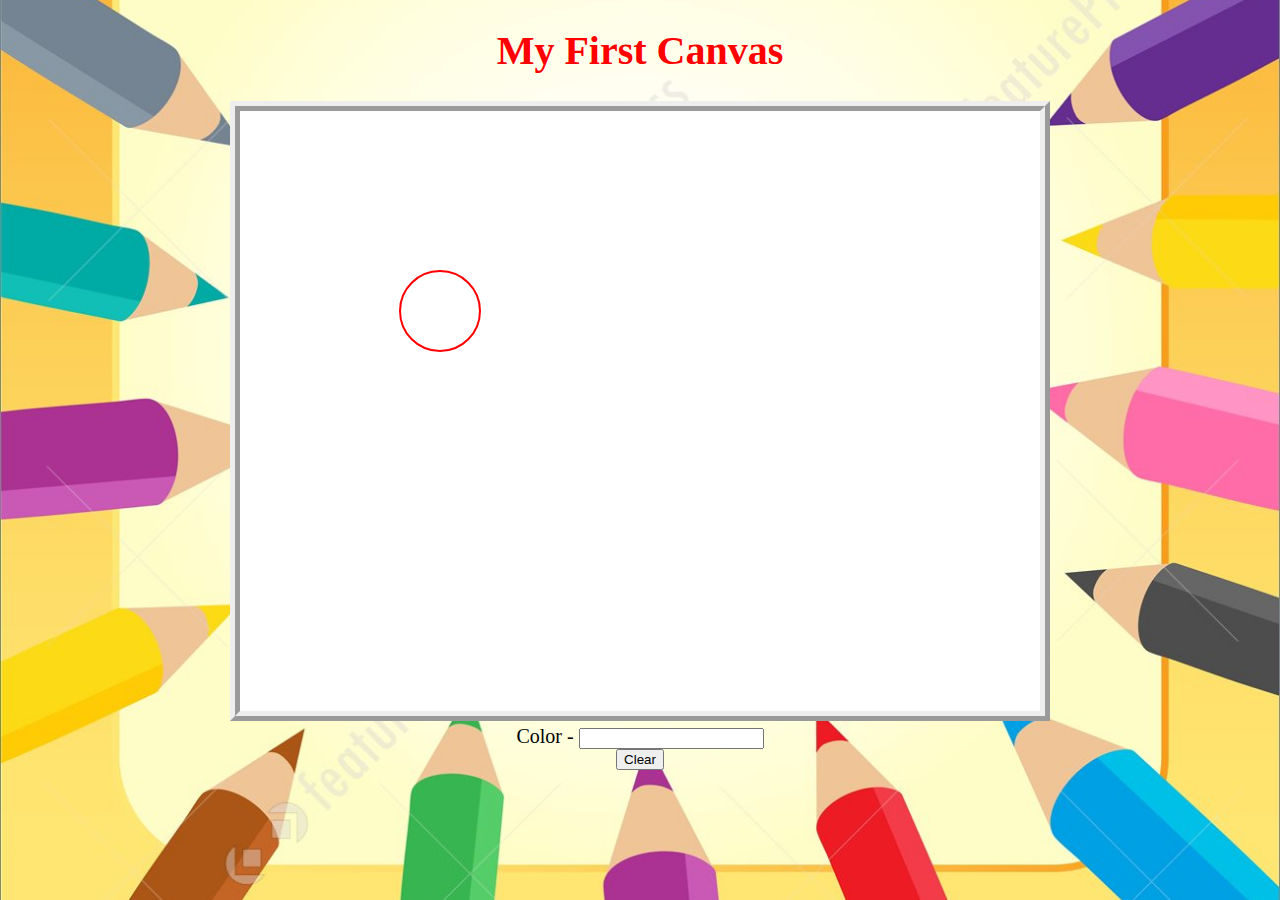
<file: index.html>
<!DOCTYPE html>
<html>
<head>

<title>C81</title>
<link rel="stylesheet" type="text/css" href="style.css">

</head>
<body class="body_backgorund">

<center>
	<h1>My First Canvas</h1>
	<canvas id="myCanvas" width="800" height="600">
	</canvas>
	<br>
	
	<!--ADDITIONAL ACTIVITY -->
	<span>Color - </span>  <input type="text" id="color">
	<br>
	<button onclick="clearArea();">Clear</button>
</center>

<script src="main.js"></script>

</body>
</html>
</file>
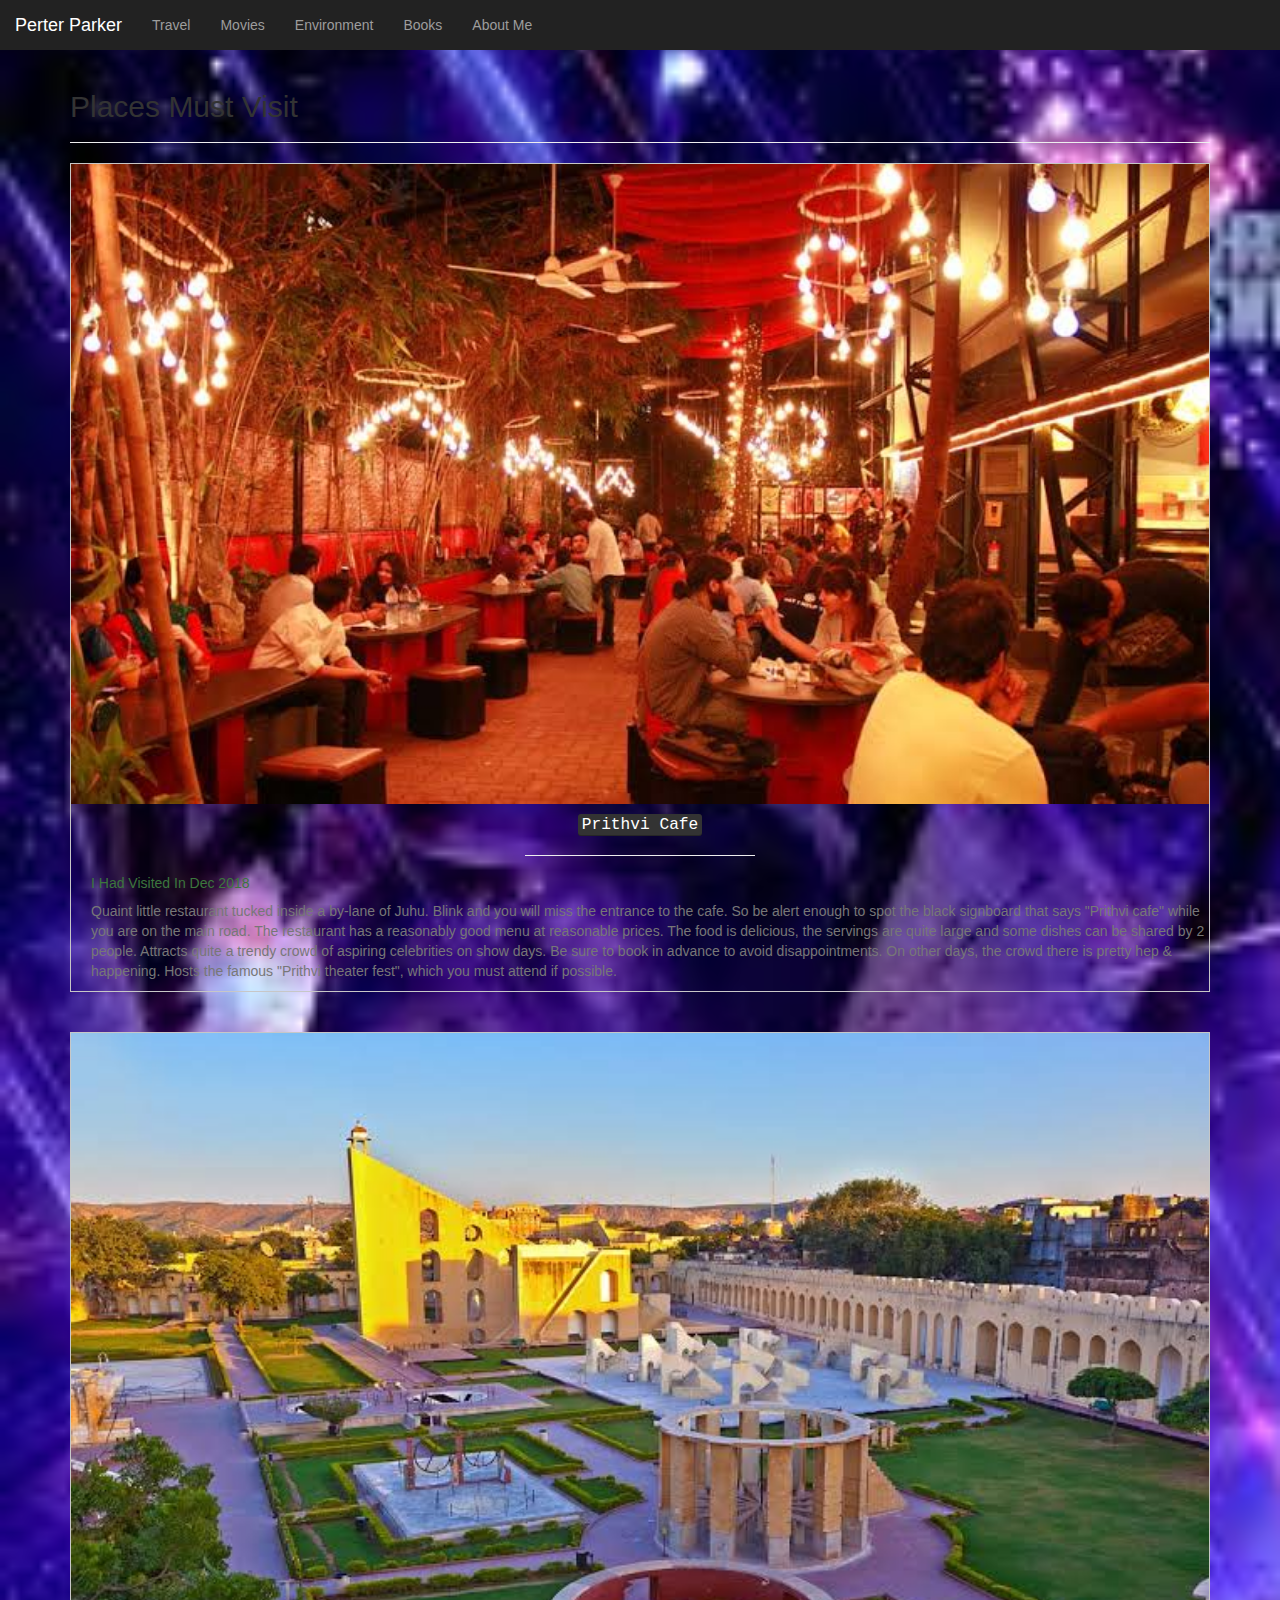
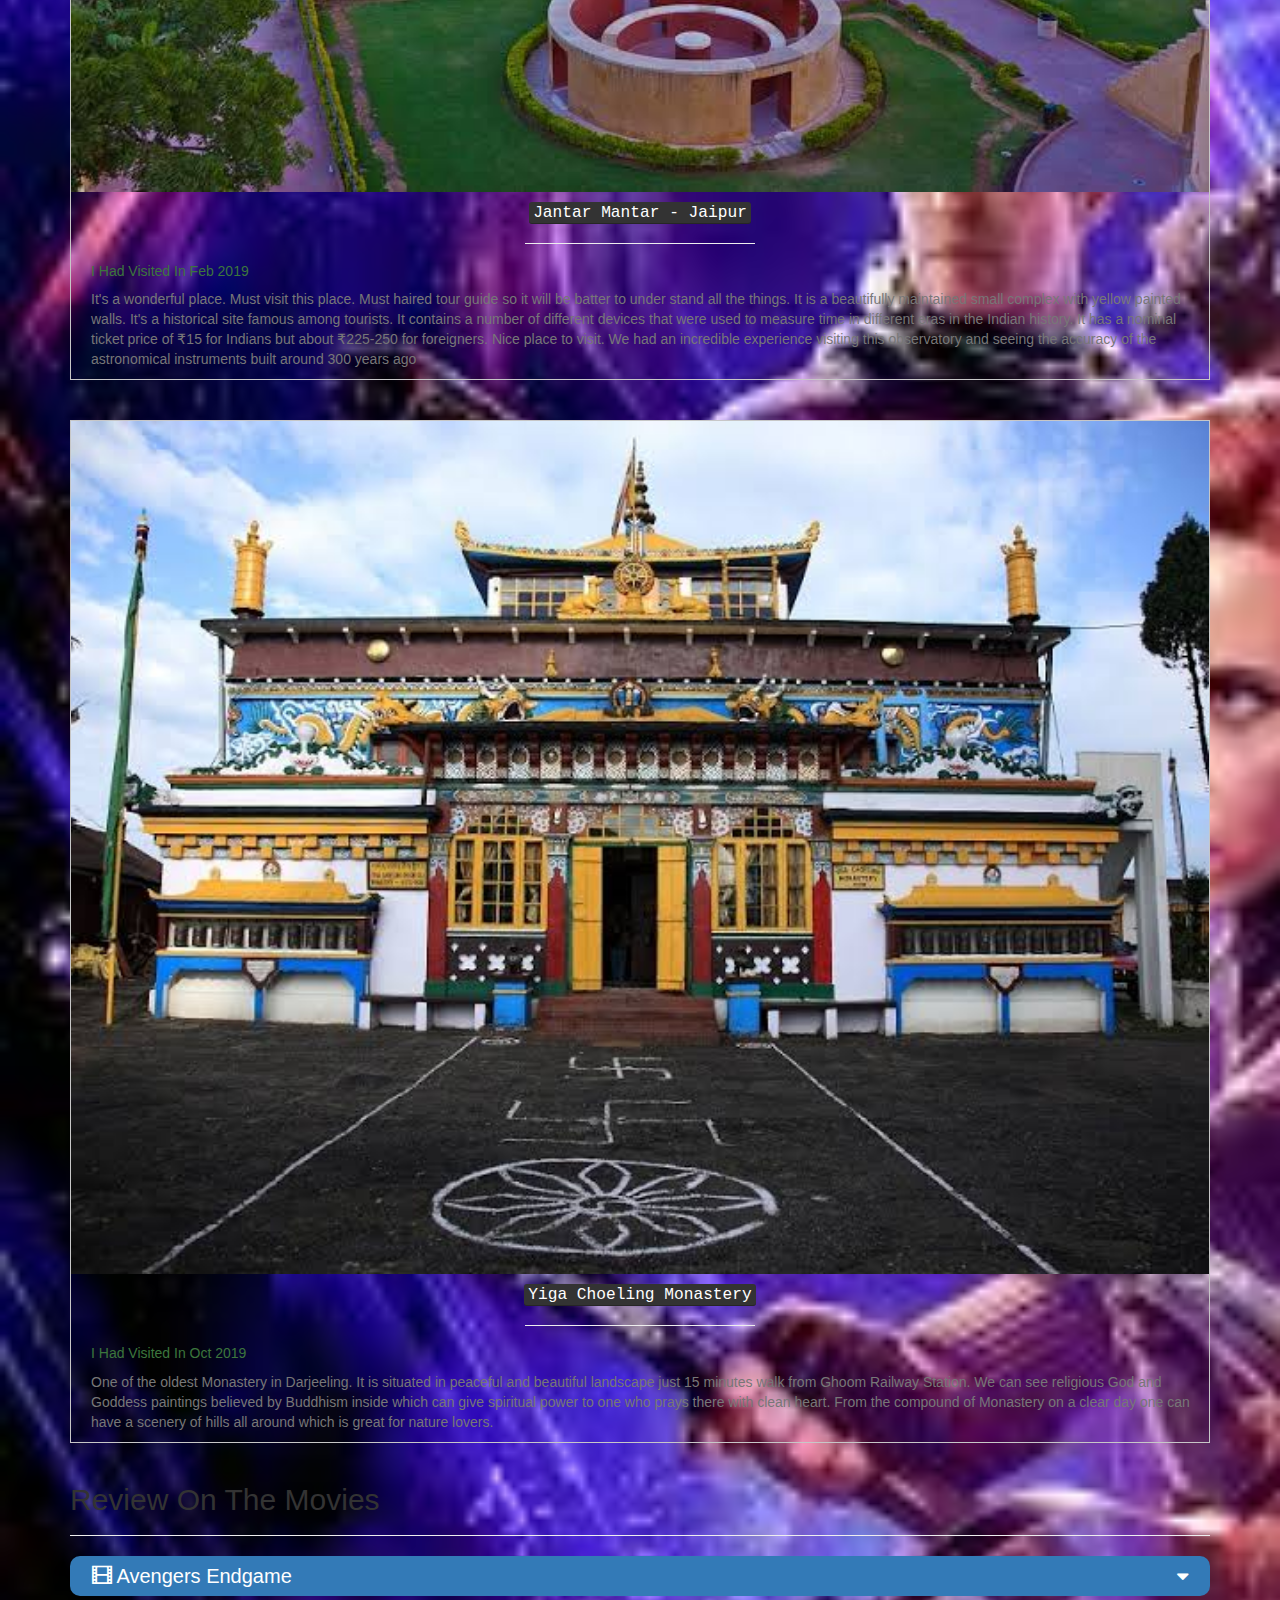
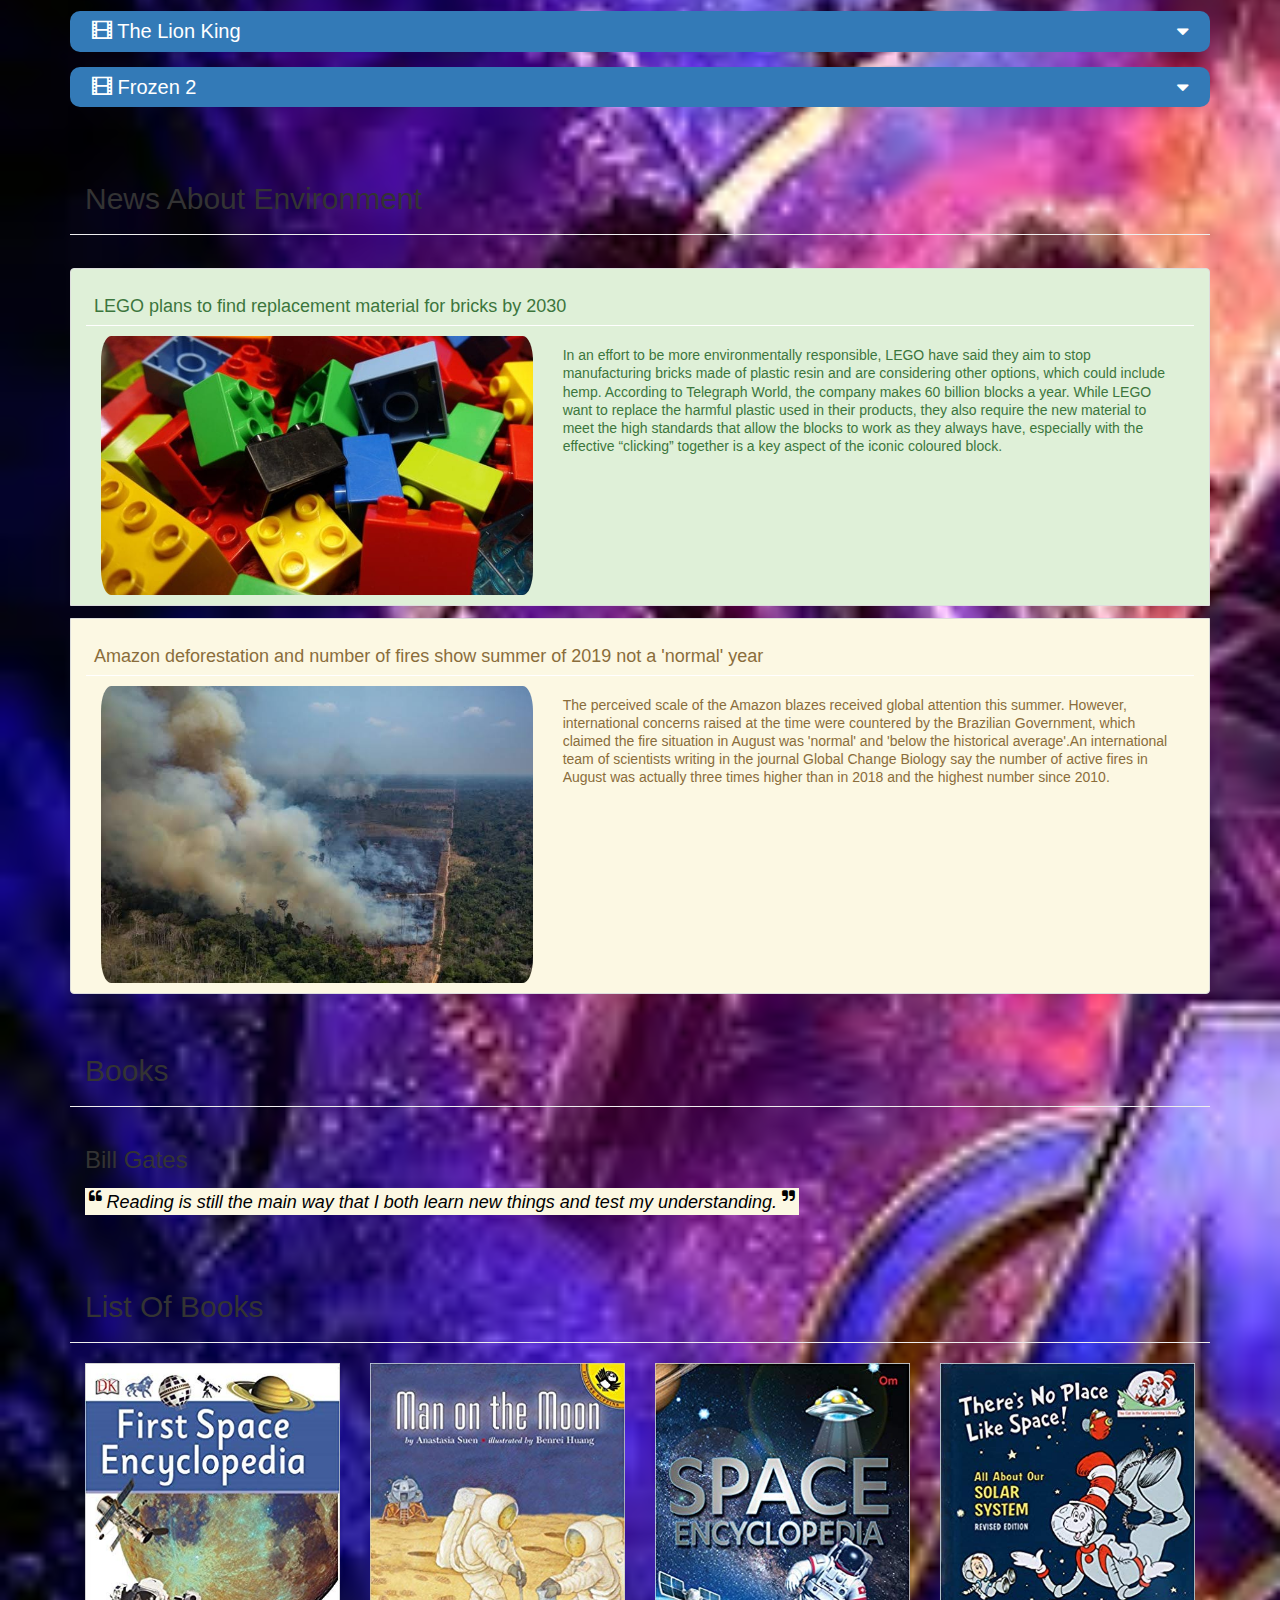
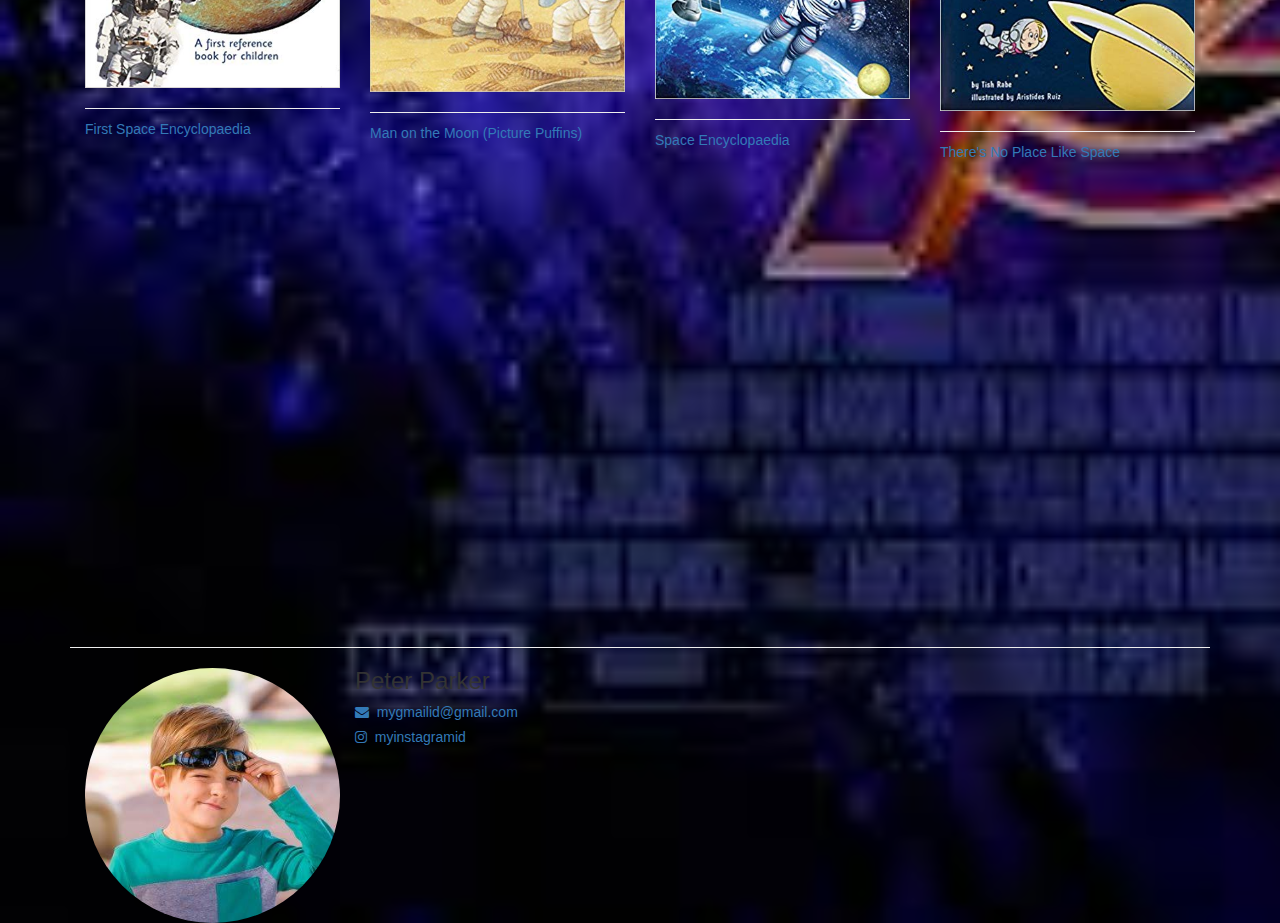
<file: ADV-C71/index.html>
<!DOCTYPE html>
<html>
<head>
	<title>Blog</title>
<meta name="viewport" content="width=device-width, initial-scale=1">

<link rel="stylesheet" href="https://maxcdn.bootstrapcdn.com/bootstrap/3.4.0/css/bootstrap.min.css">

<script src="https://ajax.googleapis.com/ajax/libs/jquery/3.4.1/jquery.min.js"></script>

<script src="https://maxcdn.bootstrapcdn.com/bootstrap/3.4.0/js/bootstrap.min.js"></script>

<link rel="stylesheet" href="https://cdnjs.cloudflare.com/ajax/libs/font-awesome/4.7.0/css/font-awesome.min.css">

<link rel="stylesheet" href="style.css">

</head>

<body>

<nav class="navbar-inverse" style="position:sticky;top:0;z-index:99999">

    <div class="navbar-header">
      <button type="button" class="navbar-toggle" data-toggle="collapse" data-target="#myNavbar">
        <span class="icon-bar"></span>
        <span class="icon-bar"></span>
        <span class="icon-bar"></span>                        
      </button>
      <a class="navbar-brand" href="#">Perter Parker</a>
    </div>
    
    <div class="collapse navbar-collapse" id="myNavbar">
      <ul class="nav navbar-nav">
        <li><a href="#travel">Travel</a></li>
        <li><a href="index1.html" target="_blank">Movies</a></li>
        <li><a href="#environment">Environment</a></li>
        <li><a href="#books">Books</a></li>
        <li><a href="#aboutMe">About Me</a></li>
      </ul>
    </div>

</nav>
  
<div class="container">
	
  <div class="page-header" id="travel">
  		<h2 class="text-capitalize">places must visit</h2>
  </div>
    
  	<center>
  		<div  class="travel_mainDiv"> 
  			<img class="img-responsive"  src="trave1.jpeg">

  			<h4 class="text-capitalize"><kbd>prithvi cafe</kbd></h4>
  			
  			<hr >

  			<h5 class="text-success text-left text-capitalize" >i had visited in dec 2018</h5>

  			<p class="text-muted text-left" >Quaint little restaurant tucked inside a by-lane of Juhu.  Blink and you will miss the entrance to the cafe.  So be alert enough to spot the black signboard that says "Prithvi cafe" while you are on the main road. The restaurant has a reasonably good menu at reasonable prices.  The food is delicious, the servings are quite large and some dishes can be shared by 2 people. Attracts quite a trendy crowd of aspiring celebrities on show days.  Be sure  to book in advance to avoid disappointments.  On other days, the crowd there is pretty hep & happening. Hosts the famous "Prithvi theater fest", which you must attend if possible. </p>
  		</div>
  	</center>

<br><br>

  	<center>
  		<div  class="travel_mainDiv"> 
  			<img class="img-responsive"  src="travel2.jpeg">

  			<h4 class="text-capitalize"><kbd>jantar mantar - jaipur</kbd></h4>
  			
  			<hr >

  			<h5 class="text-success text-left text-capitalize" >i had visited in feb 2019</h5>

  			<p class="text-muted text-left" >It's a wonderful place. Must visit this place. Must haired tour guide so it will be batter to under stand all the things. It is a beautifully maintained small complex with yellow painted walls. It's a historical site famous among tourists. It contains a number of different devices that were used to measure time in different eras in the Indian history. It has a nominal ticket price of ₹15 for Indians but about ₹225-250 for foreigners. Nice place to visit. We had an incredible experience visiting this observatory and seeing the accuracy of the astronomical instruments built around 300 years ago</p>
  		</div>
  	</center>

<br><br>
 
  	<center>
  		<div  class="travel_mainDiv"> 
  			<img class="img-responsive"  src="travel4.jpeg">

  			<h4 class="text-capitalize"><kbd>yiga choeling monastery</kbd></h4>
  			
  			<hr >

  			<h5 class="text-success text-left text-capitalize" >i had visited in oct 2019</h5>

  			<p class="text-muted text-left" >One of the oldest Monastery in Darjeeling. It is situated in peaceful and beautiful landscape just 15 minutes walk from Ghoom Railway Station. We can see religious God and Goddess paintings believed by Buddhism inside which can give spiritual power to one who prays there with clean heart. From the compound  of Monastery on a clear day one can have a scenery of hills all around which is great for nature lovers.</p>
  		</div>
  	</center>

	<div class="page-header" id="movies">
  		<h2 class="text-capitalize">review on the movies</h2>
  </div>

<div class="bg-primary movie_head" data-toggle="collapse" data-target="#avengers_endgame" >
    <span class="glyphicon glyphicon-film" ></span> Avengers Endgame<i class="fa fa-sort-desc" ></i>
  </div>

  <div id="avengers_endgame" class="collapse">

      <div class="col-lg-3 col-md-3 col-sm-3 col-xs-12">
	  		<img src="movie1.jpeg" class="img-responsive img-thumbnail"> 
	  </div>

	  <div class="col-lg-9 col-md-9 col-sm-9 col-xs-12 movie_text" >
		  <h5 class="text-success text-left text-capitalize">Excellent film to culminate MCU ride 
        <span class="glyphicon glyphicon-star" ></span>
        <span class="glyphicon glyphicon-star" ></span>
        <span class="glyphicon glyphicon-star" ></span>
        <span class="glyphicon glyphicon-star" ></span>
        <span class="glyphicon glyphicon-star" ></span>
      </h5>
		  <p>Saw it today with my kids and they loved it.You should have a minimal previous understanding of the movies or you’ll miss 40% of the fun.At minimum:Infinity WarCivil WarBlack PantherAge ofAnt Man and the WaspProblem is that the whole movie is homage to all movies. Yet you will enjoy it a lot.There is at the beginning of the movie a (spoiler alert) head dismemberment that is quite impressive. But most is comic book style figand battles.Must go to bathroom just before the movie because ut does last 3 hours all worthwhile.</p>
	  </div>
  
  </div>

  <div class="bg-primary movie_head" data-toggle="collapse" data-target="#the_lion_king" >
    <span class="glyphicon glyphicon-film" ></span> The Lion King<i class="fa fa-sort-desc" ></i>
  </div>

  <div id="the_lion_king" class="collapse">
	 
   <div class="col-lg-3 col-md-3 col-sm-3 col-xs-12">
  		<img src="movie2.jpg" class="img-responsive img-thumbnail" >
  	</div>

  	<div class="col-lg-9 col-md-9 col-sm-9 col-xs-12 movie_text" >
	   <h5 class="text-success text-left text-capitalize">nice for one time 
       <span class="glyphicon glyphicon-star" ></span>
       <span class="glyphicon glyphicon-star" ></span>
       <span class="glyphicon glyphicon-star" ></span>
     </h5>
	   <p>Saw it today and they loved it.You should have a minimal previous understanding of the movies or you’ll miss 40% of the fun.At minimum:Infinity WarCivil WarBlack PantherAge ofAnt Man and the WaspProblem is that the whole movie is homage to all movies. Yet you will enjoy it a lot.There is at the beginning of the movie a (spoiler alert) head dismemberment that is quite impressive. But most is comic book style figand battles.Must go to bathroom just before the movie because ut does last 3 hours all worthwhile.</p>
  	</div>
  </div>



  <div class="bg-primary  movie_head" data-toggle="collapse" data-target="#Frozen_2" >
    <span class="glyphicon glyphicon-film" ></span> Frozen 2<i class="fa fa-sort-desc" ></i>
  </div>

  <div id="Frozen_2" class="collapse">
	 <div class="col-lg-3 col-md-3 col-sm-3 col-xs-12">
  		<img src="movie4.jpeg" class="img-responsive img-thumbnail" >
  	</div>

  	<div class="col-lg-9 col-md-9 col-sm-9 col-xs-12 movie_text" >
  	  <h5 class="text-success text-left text-capitalize">Beautiful, Enchanting and Layered
        <span class="glyphicon glyphicon-star" ></span>
        <span class="glyphicon glyphicon-star" ></span>
        <span class="glyphicon glyphicon-star" ></span>
        <span class="glyphicon glyphicon-star" ></span>
      </h5>
  	  <p>Bottom Line: The film will bring back the magic for your t(w)een, who was a fan of the original. But, it could be too intense for preschoolers. There are some spoilers below in the full review. Full Review: While it had some great songs, and I thought better instrumental music, I still like the music from the original better. The reprise of "Into the Unknown" at the end of the movie is sung by Panic! At the Disco - clearly meant to appeal to the original Frozen fans, who are now tweens and teens.</p>
  	</div>
  </div>


  <div class="page-header col-lg-12 col-md-12 col-sm-12 col-xs-12" id="environment">
      <h2 class="text-capitalize ">news about environment</h2>
  </div>

  <ul class="list-group">

    <li class="list-group-item list-group-item-success col-lg-12 col-md-12 col-sm-12 col-xs-12 environment_li" >
      <h4>LEGO plans to find replacement material for bricks by 2030</h4>
      <img src="e1.jpeg" class="img-responsive col-lg-5 col-md-5 col-sm-5 col-xs-12" >
      <p class="list-group-item-text col-lg-7 col-md-7 col-sm-7 col-xs-12" >In an effort to be more environmentally responsible, LEGO have said they aim to stop manufacturing bricks made of plastic resin and are considering other options, which could include hemp. According to Telegraph World, the company makes 60 billion blocks a year. While LEGO want to replace the harmful plastic used in their products, they also require the new material to meet the high standards that allow the blocks to work as they always have, especially with the effective “clicking” together is a key aspect of the iconic coloured block.</p>
     </li>

    <li class="list-group-item list-group-item-warning col-lg-12 col-md-12 col-sm-12 col-xs-12 environment_li"  >
     <h4   >Amazon deforestation and number of fires show summer of 2019 not a 'normal' year</h4>
     <img src="e3.jpeg" class="img-responsive col-lg-5 col-md-5 col-sm-5 col-xs-12" >
     <p class="list-group-item-text col-lg-7 col-md-7 col-sm-7 col-xs-12" >The perceived scale of the Amazon blazes received global attention this summer. However, international concerns raised at the time were countered by the Brazilian Government, which claimed the fire situation in August was 'normal' and 'below the historical average'.An international team of scientists writing in the journal Global Change Biology say the number of active fires in August was actually three times higher than in 2018 and the highest number since 2010.</p>
    </li>

 
</ul>

  <div class="page-header col-lg-12 col-md-12 col-sm-12 col-xs-12" id="books">
      <h2 class="text-capitalize ">Books</h2>
  </div>

<div class="col-lg-12 col-md-12 col-sm-12 col-xs-12">
    
  <h3>Bill Gates</h3>
  <h4>
    <mark  class="header_entrepreneur">
    <i>
      <sup><i class="fa fa-quote-left"></i></sup>
      Reading is still the main way that I both learn new things and test my understanding.
      <sup><i class="fa fa-quote-right"></i></sup>
      </i>
    </mark>
  </h4>

</div>

  <div class="page-header col-lg-12 col-md-12 col-sm-12 col-xs-12">
      <h2 class="text-capitalize ">List of Books</h2>
  </div>

  <div class="col-lg-3 col-md-3 col-sm-3 col-xs-6 book"  data-toggle="modal" data-target="#First_Space_Encyclopaedia">
    <img src="s1.jpg" class="img-responsive">
    <hr >
    <p class="text-primary">First Space Encyclopaedia</p>
  </div>

  <!-- Modal -->
  <div class="modal fade" id="First_Space_Encyclopaedia">
    <div class="modal-dialog">
      <!-- Modal content-->
      <div class="modal-content" >
        <div class="modal-header">
          <button type="button" class="close" data-dismiss="modal">&times;</button>
          <h4 class="modal-title">First Space Encyclopaedia</h4>
        </div>
        
        <div class="modal-body">
          <img src="s1.jpg" class="img-responsive img_modal">
          <p class="p_modal">Zoom off into the galaxy and investigate all the planets, from Earth to Mars with First Space Encyclopaedia. Packed full of stunning photography, quizzes and amazing facts, children will become space experts in no time. Covering everything from observatories and rockets, to the solar system and the death of stars, children will discover all about space and space travel.<br>
          <a href="https://www.amazon.in/First-Space-Encyclopaedia-DK/dp/0241293421/ref=sr_1_6?crid=176WU3JFDK2JP&keywords=books+on+space+for+kids&qid=1575444723&sprefix=books+on%2Caps%2C285&sr=8-6"><b>BEST BUY LINK</b></a>
           </p>
        </div>
      </div>
    </div>
  </div>


  <div class="col-lg-3 col-md-3 col-sm-3 col-xs-6 book"  data-toggle="modal" data-target="#Man_on_the_Moon">
    <img src="s2.jpg" class="img-responsive">
    <hr >
   <p class="text-primary">Man on the Moon (Picture Puffins)</p>
  </div>
  <!-- Modal -->
  <div class="modal fade" id="Man_on_the_Moon">
    <div class="modal-dialog">
      <!-- Modal content-->
      <div class="modal-content"  >
        <div class="modal-header">
          <button type="button" class="close" data-dismiss="modal">&times;</button>
          <h4 class="modal-title">Man on the Moon </h4>
        </div>
        
        <div class="modal-body">
          <img src="s2.jpg" class="img-responsive img_modal">
          <p class="p_modal">It was 1969 and no one had ever set foot on the moon. Some said it couldn't be done. But astronauts Mike Collins, Buzz Aldrin, and Neil Armstrong were going to try . . . Here in picture book format is the amazing true story of the first moon landing, when a man set foot on an unexplored world and showed us that the boundaries of our world were limitless."[A] perfect introduction to space, the space program, and exploration. Thrilling!" (Kirkus Reviews)"The milestone event [is] a great idea for a picture book!" <br>
          <a href="https://www.amazon.in/Moon-Picture-Puffins-Anastasia-Suen/dp/0140565981/ref=sr_1_2_sspa?crid=176WU3JFDK2JP&keywords=books+on+space+for+kids&qid=1575444723&sprefix=books+on%2Caps%2C285&sr=8-2-spons&psc=1&smid=A3H3WE9M6NY1KV&spLa=[base64]"><b>BEST BUY LINK</b></a>
           </p>
        </div>
      </div>
    </div>
  </div>

  <div class="col-lg-3 col-md-3 col-sm-3 col-xs-6 book"  data-toggle="modal" data-target="#Space_Encyclopaedia">
    <img src="s3.jpg" class="img-responsive">
    <hr >
    <p class="text-primary">Space Encyclopaedia</p>
  </div>
  <!-- Modal -->
  <div class="modal fade" id="Space_Encyclopaedia">
    <div class="modal-dialog">
      <!-- Modal content-->
      <div class="modal-content"  >
        <div class="modal-header">
          <button type="button" class="close" data-dismiss="modal">&times;</button>
          <h4 class="modal-title">Space Encyclopaedia</h4>
        </div>
        
        <div class="modal-body">
          <img src="s3.jpg" class="img-responsive img_modal">
          <p class="p_modal">The universe is bigger than you can ever imagine and it is full of fascinating facts that will astound you! This Space. Encyclopaedia is your guide to the infinite wonders of outer space. Browse through the pages and know more about galaxies, planets, stars and much, much more!.<br>
          <a href="https://www.amazon.in/Space-Encyclopaedia-Books-Editorial-Team/dp/9384625957/ref=sr_1_7?crid=176WU3JFDK2JP&keywords=books+on+space+for+kids&qid=1575444723&sprefix=books+on%2Caps%2C285&sr=8-7"><b>BEST BUY LINK</b></a>
           </p>
        </div>
      </div>
    </div>
  </div>

  <div class="col-lg-3 col-md-3 col-sm-3 col-xs-6 book"  data-toggle="modal" data-target="#No_Place_Like_Space">
    <img src="s4.jpg" class="img-responsive">
    <hr >
    <p class="text-primary">There's No Place Like Space</p>
  </div>
  <!-- Modal -->
  <div class="modal fade" id="No_Place_Like_Space">
    <div class="modal-dialog">
      <!-- Modal content-->
      <div class="modal-content"  >
        <div class="modal-header">
          <button type="button" class="close" data-dismiss="modal">&times;</button>
          <h4 class="modal-title">There's No Place Like Space</h4>
        </div>
        
        <div class="modal-body">
          <img src="s4.jpg" class="img-responsive img_modal">
          <p class="p_modal">Au revoir, Pluto! In this beloved revised classic, beginning readers and budding astronomers are launched on a wild trip to visit the eight planets in our solar system (per the International Astronomical Union’s 2006 decision to downgrade Pluto from a planet to a dwarf planet), along with the Cat in the Hat, Thing One, Thing Two, Dick, and Sally. It’s a reading adventure that’s out of this world!<br>
          <a href="https://www.amazon.in/Theres-No-Place-Like-Space/dp/0679891153/ref=sr_1_9?crid=176WU3JFDK2JP&keywords=books+on+space+for+kids&qid=1575444723&sprefix=books+on%2Caps%2C285&sr=8-9"><b>BEST BUY LINK</b></a>
           </p>
        </div>
      </div>
    </div>
  </div>

    <section id="contact">
    <iframe src="https://www.google.com/maps/embed?pb=!1m14!1m8!1m3!1d15078.353856082635!2d72.8906491!3d19.1257017!3m2!1i1024!2i768!4f13.1!3m3!1m2!1s0x0%3A0xacf72f56793d190a!2sWHITEHAT%20EDUCATION%20TECHNOLOGY%20PVT%20LTD!5e0!3m2!1sen!2sin!4v1573468987088!5m2!1sen!2sin" height="450" frameborder="0"  allowfullscreen=""></iframe>

<hr style="width: 100%;">
<img src="kid.jpeg" class="img-responsive img-circle col-lg-3 col-md-3 col-sm-3 col-xs-4">
<h3>Peter Parker</h3>

        <div class="contact_1" >

           <a href="mailto:my@gmail.com?Subject=Hi">
               <h5><i class="fa fa-envelope"></i>&nbsp;&nbsp;mygmailid@gmail.com</h5>
            </a> 

           <a href="#"> 
               <h5><i class="fa fa-instagram" ></i>&nbsp;&nbsp;myinstagramid</h5>
            </a> 
        </div>

</section>

  </div>


</body>
</html>
</file>
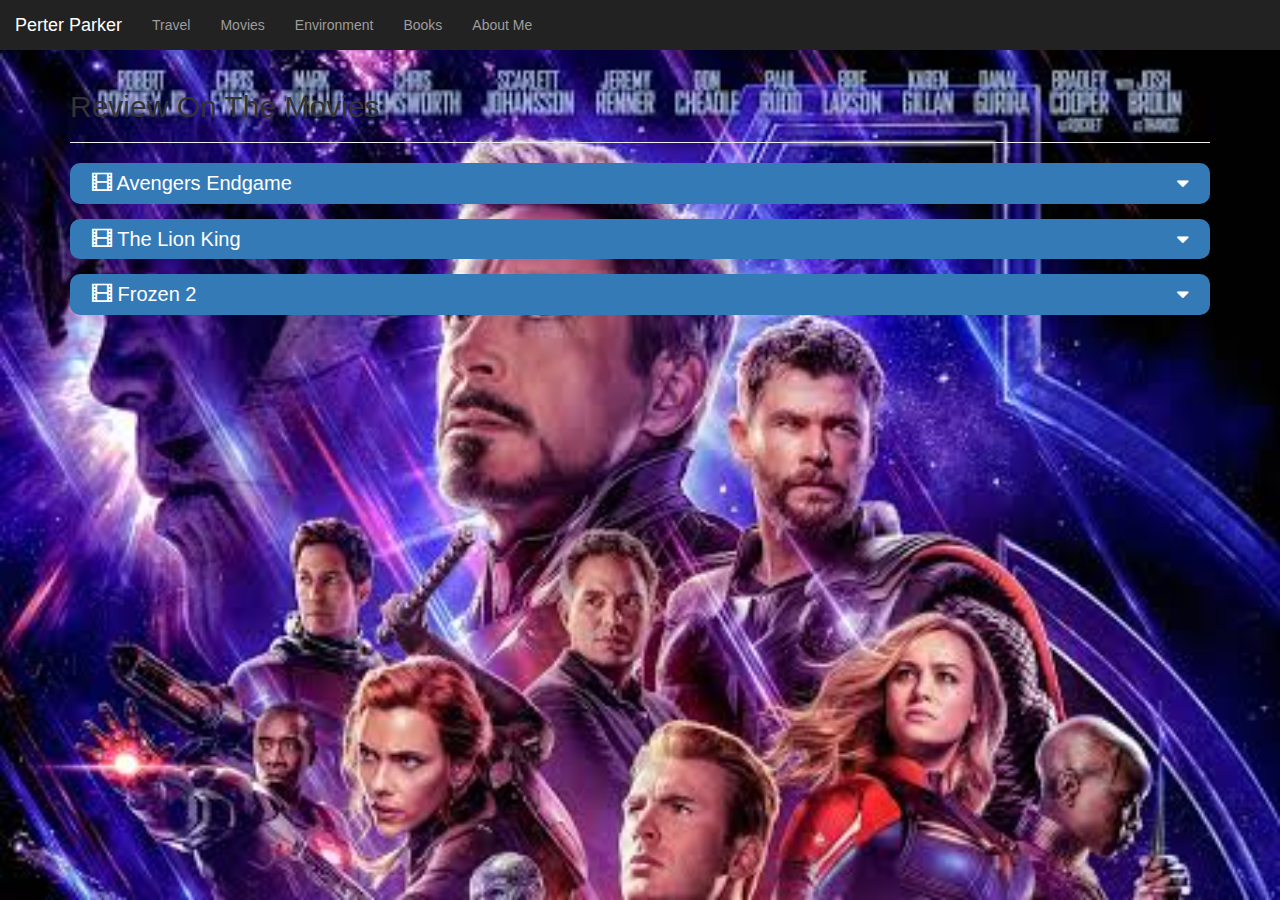
<file: ADV-C71/index1.html>
<html>

<head>
    <title>Movies</title>
    <meta name="viewport" content="width=device-width, initial-scale=1">

    <link rel="stylesheet" href="https://maxcdn.bootstrapcdn.com/bootstrap/3.4.0/css/bootstrap.min.css">

    <script src="https://ajax.googleapis.com/ajax/libs/jquery/3.4.1/jquery.min.js"></script>

    <script src="https://maxcdn.bootstrapcdn.com/bootstrap/3.4.0/js/bootstrap.min.js"></script>

    <link rel="stylesheet" href="https://cdnjs.cloudflare.com/ajax/libs/font-awesome/4.7.0/css/font-awesome.min.css">

    <link rel="stylesheet" href="style.css">
</head>

<body id="move">

    <nav class="navbar-inverse" style="position:sticky;top:0;z-index:99999">

        <div class="navbar-header">
            <button type="button" class="navbar-toggle" data-toggle="collapse" data-target="#myNavbar">
                <span class="icon-bar"></span>
                <span class="icon-bar"></span>
                <span class="icon-bar"></span>
            </button>
            <a class="navbar-brand" href="#">Perter Parker</a>
        </div>

        <div class="collapse navbar-collapse" id="myNavbar">
            <ul class="nav navbar-nav">
                <li><a href="#travel">Travel</a></li>
                <li><a href="index1.html" target="_blank">Movies</a></li>
                <li><a href="#environment">Environment</a></li>
                <li><a href="#books">Books</a></li>
                <li><a href="#aboutMe">About Me</a></li>
            </ul>
        </div>

    </nav>

    <div class="container">

        <div class="page-header" id="movies">
            <h2 class="text-capitalize">review on the movies</h2>
        </div>

        <div class="bg-primary movie_head" data-toggle="collapse" data-target="#avengers_endgame">
            <span class="glyphicon glyphicon-film"></span> Avengers Endgame<i class="fa fa-sort-desc"></i>
        </div>

        <div id="avengers_endgame" class="collapse">

            <div class="col-lg-3 col-md-3 col-sm-3 col-xs-12">
                <img src="movie1.jpeg" class="img-responsive img-thumbnail">
            </div>

            <div class="col-lg-9 col-md-9 col-sm-9 col-xs-12 movie_text">
                <h5 class="text-success text-left text-capitalize">Excellent film to culminate MCU ride
                    <span class="glyphicon glyphicon-star"></span>
                    <span class="glyphicon glyphicon-star"></span>
                    <span class="glyphicon glyphicon-star"></span>
                    <span class="glyphicon glyphicon-star"></span>
                    <span class="glyphicon glyphicon-star"></span>
                </h5>
                <p>Saw it today with my kids and they loved it.You should have a minimal previous understanding of the movies or you’ll miss 40% of the fun.At minimum:Infinity WarCivil WarBlack PantherAge ofAnt Man and the WaspProblem is that the whole movie is homage to all movies. Yet you will enjoy it a lot.There is at the beginning of the movie a (spoiler alert) head dismemberment that is quite impressive. But most is comic book style figand battles.Must go to bathroom just before the movie because ut does last 3 hours all worthwhile.</p>
            </div>

        </div>

        <div class="bg-primary movie_head" data-toggle="collapse" data-target="#the_lion_king">
            <span class="glyphicon glyphicon-film"></span> The Lion King<i class="fa fa-sort-desc"></i>
        </div>

        <div id="the_lion_king" class="collapse">

            <div class="col-lg-3 col-md-3 col-sm-3 col-xs-12">
                <img src="movie2.jpg" class="img-responsive img-thumbnail">
            </div>

            <div class="col-lg-9 col-md-9 col-sm-9 col-xs-12 movie_text">
                <h5 class="text-success text-left text-capitalize">nice for one time
                    <span class="glyphicon glyphicon-star"></span>
                    <span class="glyphicon glyphicon-star"></span>
                    <span class="glyphicon glyphicon-star"></span>
                </h5>
                <p>Saw it today and they loved it.You should have a minimal previous understanding of the movies or you’ll miss 40% of the fun.At minimum:Infinity WarCivil WarBlack PantherAge ofAnt Man and the WaspProblem is that the whole movie is homage to all movies. Yet you will enjoy it a lot.There is at the beginning of the movie a (spoiler alert) head dismemberment that is quite impressive. But most is comic book style figand battles.Must go to bathroom just before the movie because ut does last 3 hours all worthwhile.</p>
            </div>
        </div>



        <div class="bg-primary  movie_head" data-toggle="collapse" data-target="#Frozen_2">
            <span class="glyphicon glyphicon-film"></span> Frozen 2<i class="fa fa-sort-desc"></i>
        </div>

        <div id="Frozen_2" class="collapse">
            <div class="col-lg-3 col-md-3 col-sm-3 col-xs-12">
                <img src="movie4.jpeg" class="img-responsive img-thumbnail">
            </div>

            <div class="col-lg-9 col-md-9 col-sm-9 col-xs-12 movie_text">
                <h5 class="text-success text-left text-capitalize">Beautiful, Enchanting and Layered
                    <span class="glyphicon glyphicon-star"></span>
                    <span class="glyphicon glyphicon-star"></span>
                    <span class="glyphicon glyphicon-star"></span>
                    <span class="glyphicon glyphicon-star"></span>
                </h5>
                <p>Bottom Line: The film will bring back the magic for your t(w)een, who was a fan of the original. But, it could be too intense for preschoolers. There are some spoilers below in the full review. Full Review: While it had some great songs, and I thought better instrumental music, I still like the music from the original better. The reprise of "Into the Unknown" at the end of the movie is sung by Panic! At the Disco - clearly meant to appeal to the original Frozen fans, who are now tweens and teens.</p>
            </div>
        </div>
    </div>

</body></html>
</file>
<file: style.css>
.body_backgorund {
  background-image: url("bg1.jpg");
  background-position: center;
  background-size: cover;
}
h1
{
	color: red; 
	font-size: 40px;
}

#myCanvas
{
	border-width:10px;
	background-color: white; 
	border-style:ridge;
}
span
{
	font-size: 20px;
}
</file>
<file: ADV-C71/style.css>
#contact iframe
{
    width: 100%;
}
.contact_1 h3
{
    display: inline;
}
.contact_1 a
{
    text-shadow: none;
}
 
input
{
    background: grey
}

.travel_mainDiv
{
    border: 1px solid #c7c7c7;
    padding-left: 0px;
    padding-right: 0px;
    float: none
}

.travel_mainDiv img
{
  width: 100%;
}

.travel_mainDiv hr
{
    width: 230px; 
}

.travel_mainDiv h5 , .travel_mainDiv p
{
margin-left: 20px;
}


.movie_head
{
    font-size: 20px;
    padding: 6px 22px;
    border-radius: 10px;
    margin-bottom: 15px;
    width: 100%;
    display: inline-block;
}

.movie_head i
{
float: right;
}

.movie_text span
{
color: #ff7700;
}

.environment_li
{
  margin-top: 13px;
}

.environment_li h4
{
    border-bottom: 1px solid white;
    padding: 8px;
}

.environment_li img
{
  border-radius: 25px;
}

.environment_li p
{
  margin-top:10px;
}

.header_entrepreneur
{
  line-height: 2;
}

.book
{
  cursor: pointer;
}

.book hr
{
  margin-bottom: 10px;
}

.modal-content
{
  margin-top: 100px;
}

.img_modal
  {
    display: inline-block;
  }
.p_modal
  {
      margin-top: 10px;
}
.modal-body
{
    text-align: center
}
body{
    background-image: url(movie1.jpeg);
    background-repeat: no-repeat;
    background-blend-mode: darken;
    background-size: cover;
    
}
</file>
